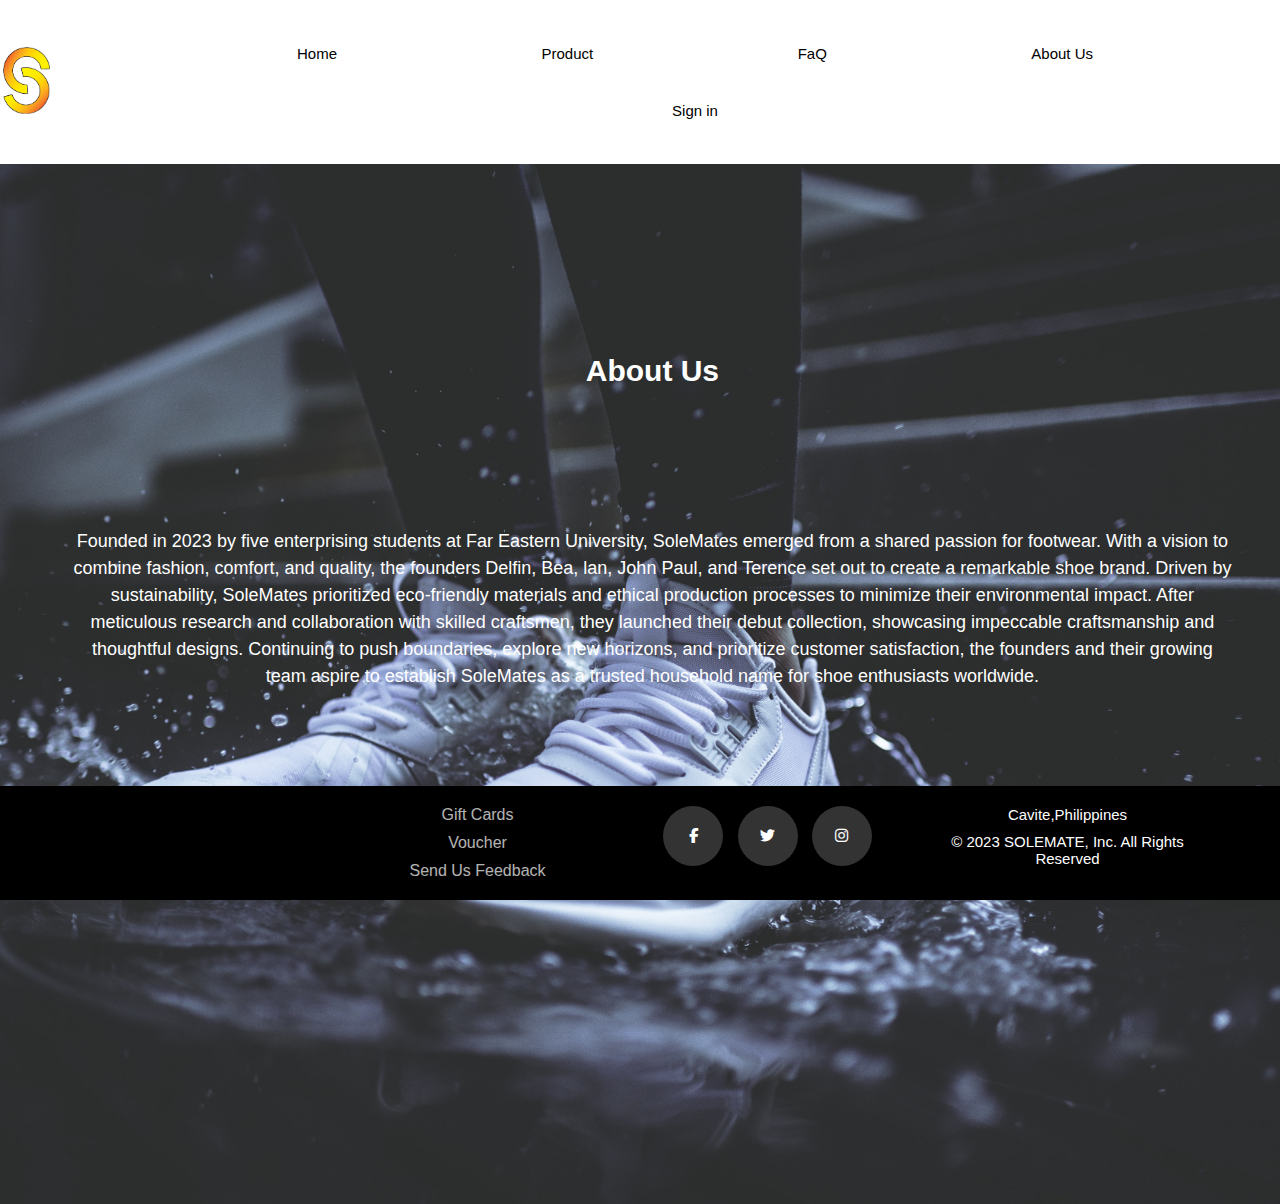
<file: about.html>
<!DOCTYPE html>
<html lang="en">
<head>
    <link rel="stylesheet" type="text/css" href="about.css">
    <link rel="stylesheet" type="text/css" href="https://cdnjs.cloudflare.com/ajax/libs/font-awesome/6.4.0/css/all.min.css">
    <meta charset="UTF-8">
    <meta http-equiv="X-UA-Compatible" content="IE=edge">
    <meta name="viewport" content="width=device-width, initial-scale=1.0">
    <title>About Us</title>
</head>
<body>
    <header>
        <img src="Logo.png" class="logo">
        <nav>
            <ul class="nav_links">
                <li><a href="Home.html">Home</a></li>
                <li><a href="product.html">Product</a></li>
                <li><a href="#">FaQ</a></li>
                <li><a href="about.html">About Us</a></li>
                <li><a href="#">Sign in</a></li>
            </ul>
        </nav>
</header>
    <main>
        <section class="about-section">
            <h1>About Us</h1>
            <p>Founded in 2023 by five enterprising students at Far Eastern University, SoleMates emerged from a shared passion for footwear. With a vision to combine fashion, comfort, and quality, the founders Delfin, Bea, lan, John Paul, and Terence
set out to create a remarkable shoe brand. Driven by sustainability, SoleMates prioritized eco-friendly materials and ethical production processes to minimize their environmental impact. After meticulous research and collaboration with skilled craftsmen, they launched their debut collection, showcasing impeccable craftsmanship and thoughtful designs. Continuing to push boundaries, explore new horizons, and prioritize customer satisfaction, the founders and their growing team aspire
to establish SoleMates as a trusted household name for shoe enthusiasts worldwide.</p>
        </section>
    </main>
 
    <footer class="footer">
        <div class="footer-container">
            <div class="row">
                <div class="footer-col">
                    <ul>
                        <li><a href="#">Gift Cards</a></li>
                        <li><a href="#">Voucher</a></li>
                        <li><a href="#">Send Us Feedback</a></li>
                    </ul>
                </div>
                <div class="footer-col">
                    <div class="social-links">
                        <a href="#"><i class="fab fa-facebook-f"></i></a>
                        <a href="#"><i class="fab fa-twitter"></i></a>
                        <a href="#"><i class="fab fa-instagram"></i></a>
                    </div>
                </div>
                <div class="footer-col">
                    <ul>
                        <li>Cavite,Philippines</li>
                        <li> &copy;     2023 SOLEMATE, Inc. All Rights Reserved</li>
                    </ul>
                </div>
            </div>
        </div>
    </footer>
</body>
</html>
</file>
<file: about.css>
* {
    margin: 0;
    padding: 0;
    font-family: sans-serif;
}

body {
    background-color: antiquewhite;
}

li,
a,
button {
    font-family: sans-serif;
    font-weight: 200;
    font-size: 15px;
    color: black;
    text-decoration: none;
}

header {
    text-align: center;
    display: flex;
    justify-content: space-between;
    align-items: center;
    padding: 10px;
    background-color: #fff;
    justify-content: center;
}

.logo {
    padding: 20px;
    right: 50px;
    position: relative;
    bottom: 20px;
    width: 70px;
    cursor: pointer;
}

.nav_links {
    list-style: none;
}

.nav_links li {
    display: inline-block;
    padding: 20px 100px;
}

.nav_links li a {
    transition: all 0.3s ease 0s;
}

.nav_links li a:hover {
    color: goldenrod;
}

.socialicons li {
    position: relative;
    display: flex;
    color: #fff;
    left: 150%;
    padding: 5px;
    margin-top: 5px;
}

.about-section {
    text-align: center;
    padding: 70px;
    background-image: url(Background.jpg);
    background-size: cover;
    background-position: center;
    width: 91%  ;
    height: 100vh;
    min-height:  calc(100vh -211px -58px);
}
.about-section h1 {
    font-size: 30px;
    margin-bottom: 20px;
    color: #fff;
    padding: 120px;
}

.about-section p {
    font-size: 18px;
    line-height: 1.5;
    color: #fff;
}

footer{
    position: fixed;
    text-align: center;
    right: 0;
    left: 0;
    background-color: black;
    bottom: 0;
    overflow: hidden;
}
.footer-container{
    max-width: 2000px;
    margin: auto;
}
.footer{
    background-color: #000;
    padding: 10px;
    padding-left: 330px;
}
.row{
    display: flex;
    flex-wrap: wrap;
}
ul{
    list-style: none;
}
.footer-col{
    width: 25%;
    padding: 10px 30px;
}
.footer-col ul li:not(:last-child){
    margin-bottom: 10px;
}
.footer-col ul li a{
    font-size: 16px;
    text-transform: capitalize;
    color: #fff;
    text-decoration: none;
    font-weight: 300;
    display: block;
    opacity: 0.7;
    transition: 0.3s;
}
.footer-col ul li a:hover{
    opacity: 1;
}
.footer-col .social-links a {
    display: inline-block;
    height: 40px;
    width: 40px;
    background-color: rgba(255,255,255,0.2);
    margin: 0 10px 10px 0;
    text-align: center;
    line-height: 40px;
    border-radius: 50%;
    color: #ffffff;
    transition: all 0.5s ease;
    padding: 10px;
}
.footer-col .social-links a:hover{
    color: #24262b;
    background-color: #ffffff;
}
.footer-col ul li{
    color: #fff;
}
@media(max-width: 767px){
    .footer-col{
        width: 50%;
        margin-bottom: 30px;
    }
}
@media(max-width: 574px){
    .footer-col{
        width: 100%;
    }
}
</file>
